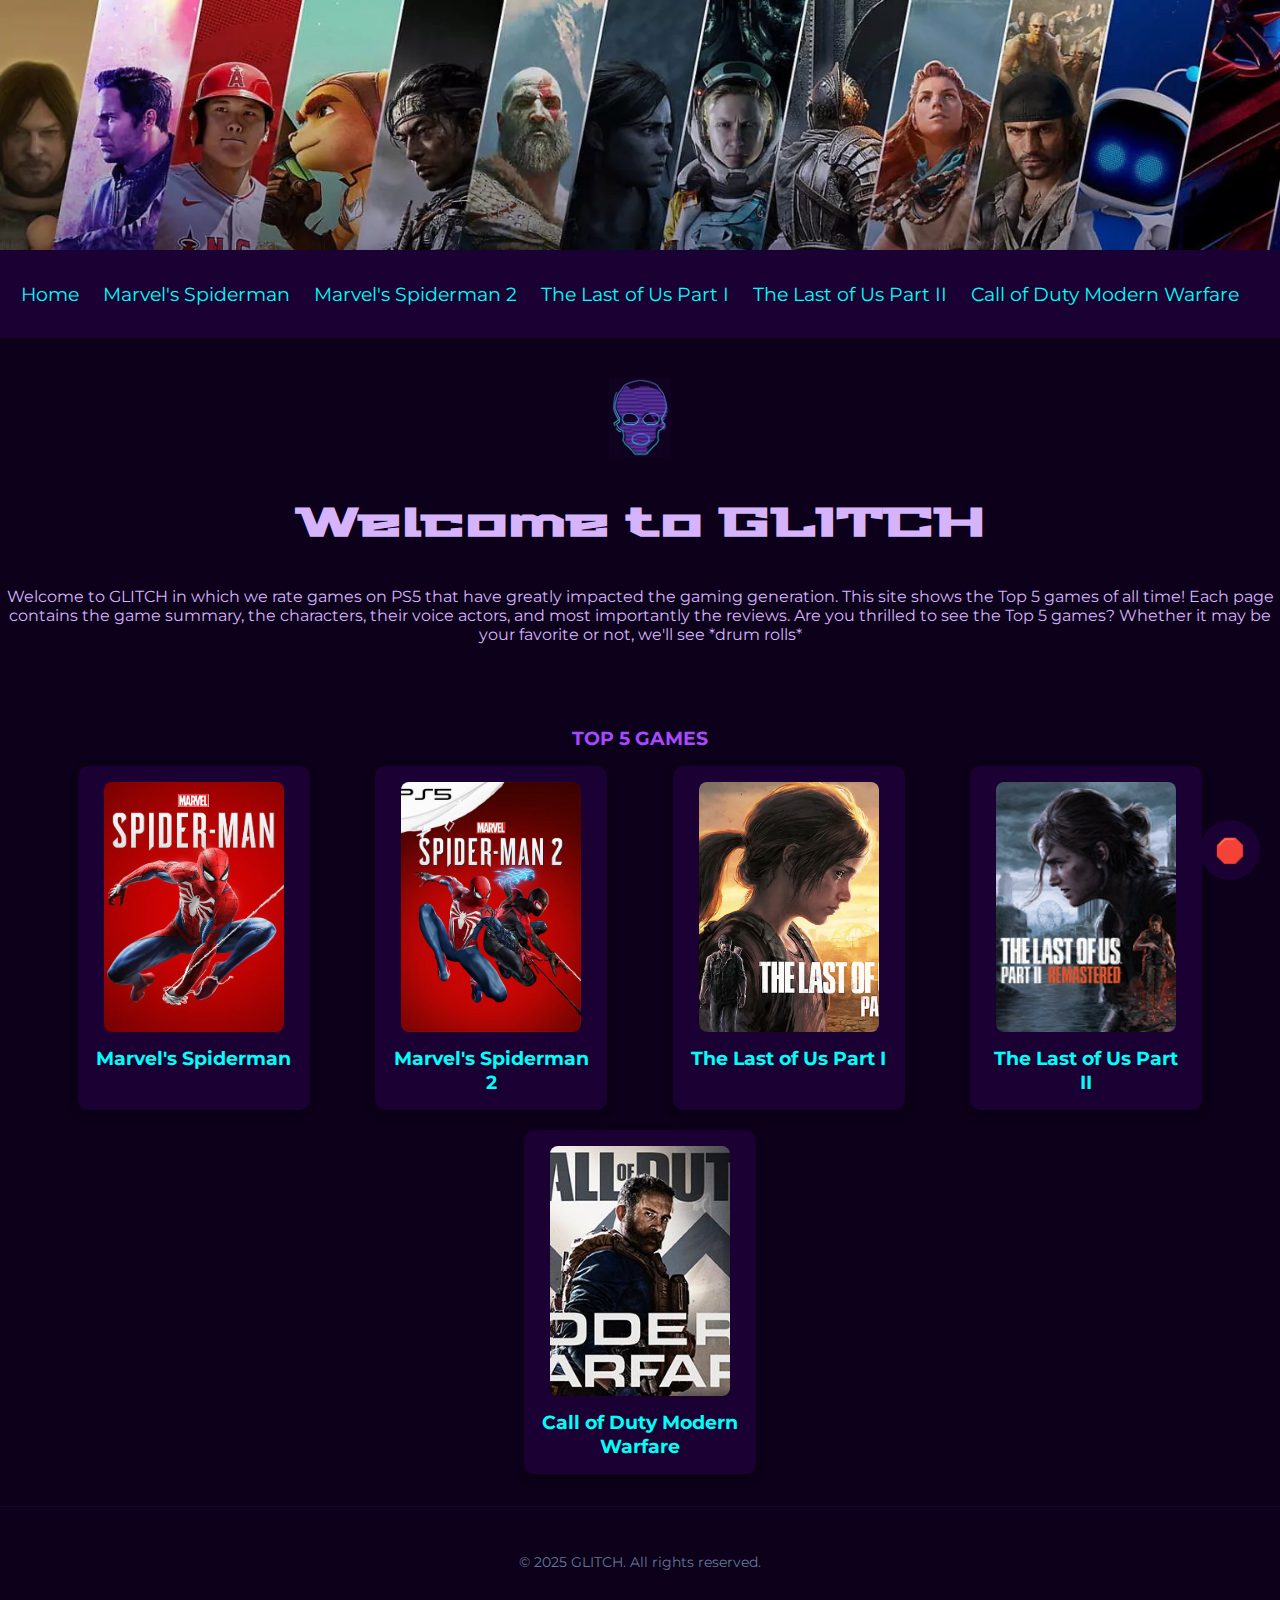
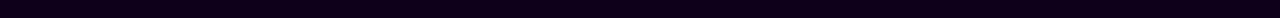
<file: index.html>
<!DOCTYPE html>
<html>
<head>
    <meta charset="UTF-8" />
    <link rel="stylesheet" href="A2 STYLE.css" type="text/css">
    <!-- external css file -->
    <title>Home Page</title>
    <style>
        @import url('https://fonts.googleapis.com/css2?family=Montserrat:ital,wght@0,100..900;1,100..900&display=swap');
        @import url('https://fonts.googleapis.com/css2?family=Stalinist+One&display=swap');
        /* to add a different font for the texts */
    </style>
</head>
<body>
 <header></header> 
 <audio id="bg-music" src="Love Like You - Steven Universe (music box cover).mp3" loop></audio>
 <div class ='music-toggle' onclick="toggleMusic()">
    <!-- a clickable button for the user to either play them or pause -->
    <span id = 'music-icon'>🛑</span>
 </div>

 <!-- javascript -->
<script>
    const music= document.getElementById("bg-music");
    const icon= document.getElementById("music-icon");
    // in this section, it basically finds the bg music and the play/pause icon

    window.addEventListener('load', () => {
        music.volume = 0.4;
        music.play().catch(() => {});
        //this section plays the music up to 40%, if the site blocks the autoplay thing, it will ignore the error with the .catch code
    });

    function toggleMusic() {
        // it switched between play and pause, whatever the user clicks
        if (music.paused) {
            music.play();
            icon.textContent = "🛑";
        } else {
            music.pause();
            icon.textContent = '🟢'
        
        }
    }

</script>
<!-- the navigation bar for the user to easily click on the games to view -->
 <nav>
    <ul>
        <li><a href="A2 home.html">Home</a></li>
        <li><a href="A2 SP1.html">Marvel's Spiderman</a></li>
        <li><a href="A2 SP2.html">Marvel's Spiderman 2</a></li>
        <li><a href="A2 L1.html">The Last of Us Part I</a></li>
        <li><a href="A2 L2.html">The Last of Us Part II</a></li>
        <li><a href="A2 COD.html">Call of Duty Modern Warfare</a></li>
    </ul>
 </nav>

 <section class="intro">
    <div style="text-align: center;">
        <img src="logo.png" style = "height: 80px; margin-top: 40px; margin-bottom: 0px;">
        <h2>Welcome to GLITCH</h2>
    </div>
    <p>Welcome to GLITCH in which we rate games on PS5 that have greatly impacted the gaming generation. This site shows the Top 5 games of all time! Each page contains the game summary, the characters, their voice actors, and most importantly the reviews. Are you thrilled to see the Top 5 games? Whether it may be your favorite or not, we'll see *drum rolls*</p>
 </section>

 <section class="top-games">
    <h3>TOP 5 GAMES</h3>
    <div class="game-list">
        <!-- container for the games picture, title, and once clicked it will lead you to the other site-->
        <div class="game-item">
            <a href="A2 SP1.html">
                <img src="SP1.jpg">
                <h4>Marvel's Spiderman</h4>
            </a>
        </div>

        <div class="game-item">
            <a href="A2 SP2.html">
                <img src="SP2.jpg">
                <h4>Marvel's Spiderman 2</h4>
            </a>
        </div>

        <div class="game-item">
            <a href="A2 L1.html">
                <img src="L1.jpg">
                <h4>The Last of Us Part I</h4>
            </a>
        </div>

        <div class="game-item">
            <a href="A2 L2.html">
                <img src="L2.jpg">
                <h4>The Last of Us Part II</h4>
            </a>
        </div>

        <div class="game-item">
            <a href="A2 COD.html">
                <img src="COD.jpg">
                <h4>Call of Duty Modern Warfare</h4>
            </a>
        </div>
    </div>
 </section>


 <!-- for the copyright -->
 <footer>
    <p>&copy; 2025 GLITCH. All rights reserved.</p>
 </footer>
</body>
</html>
</file>
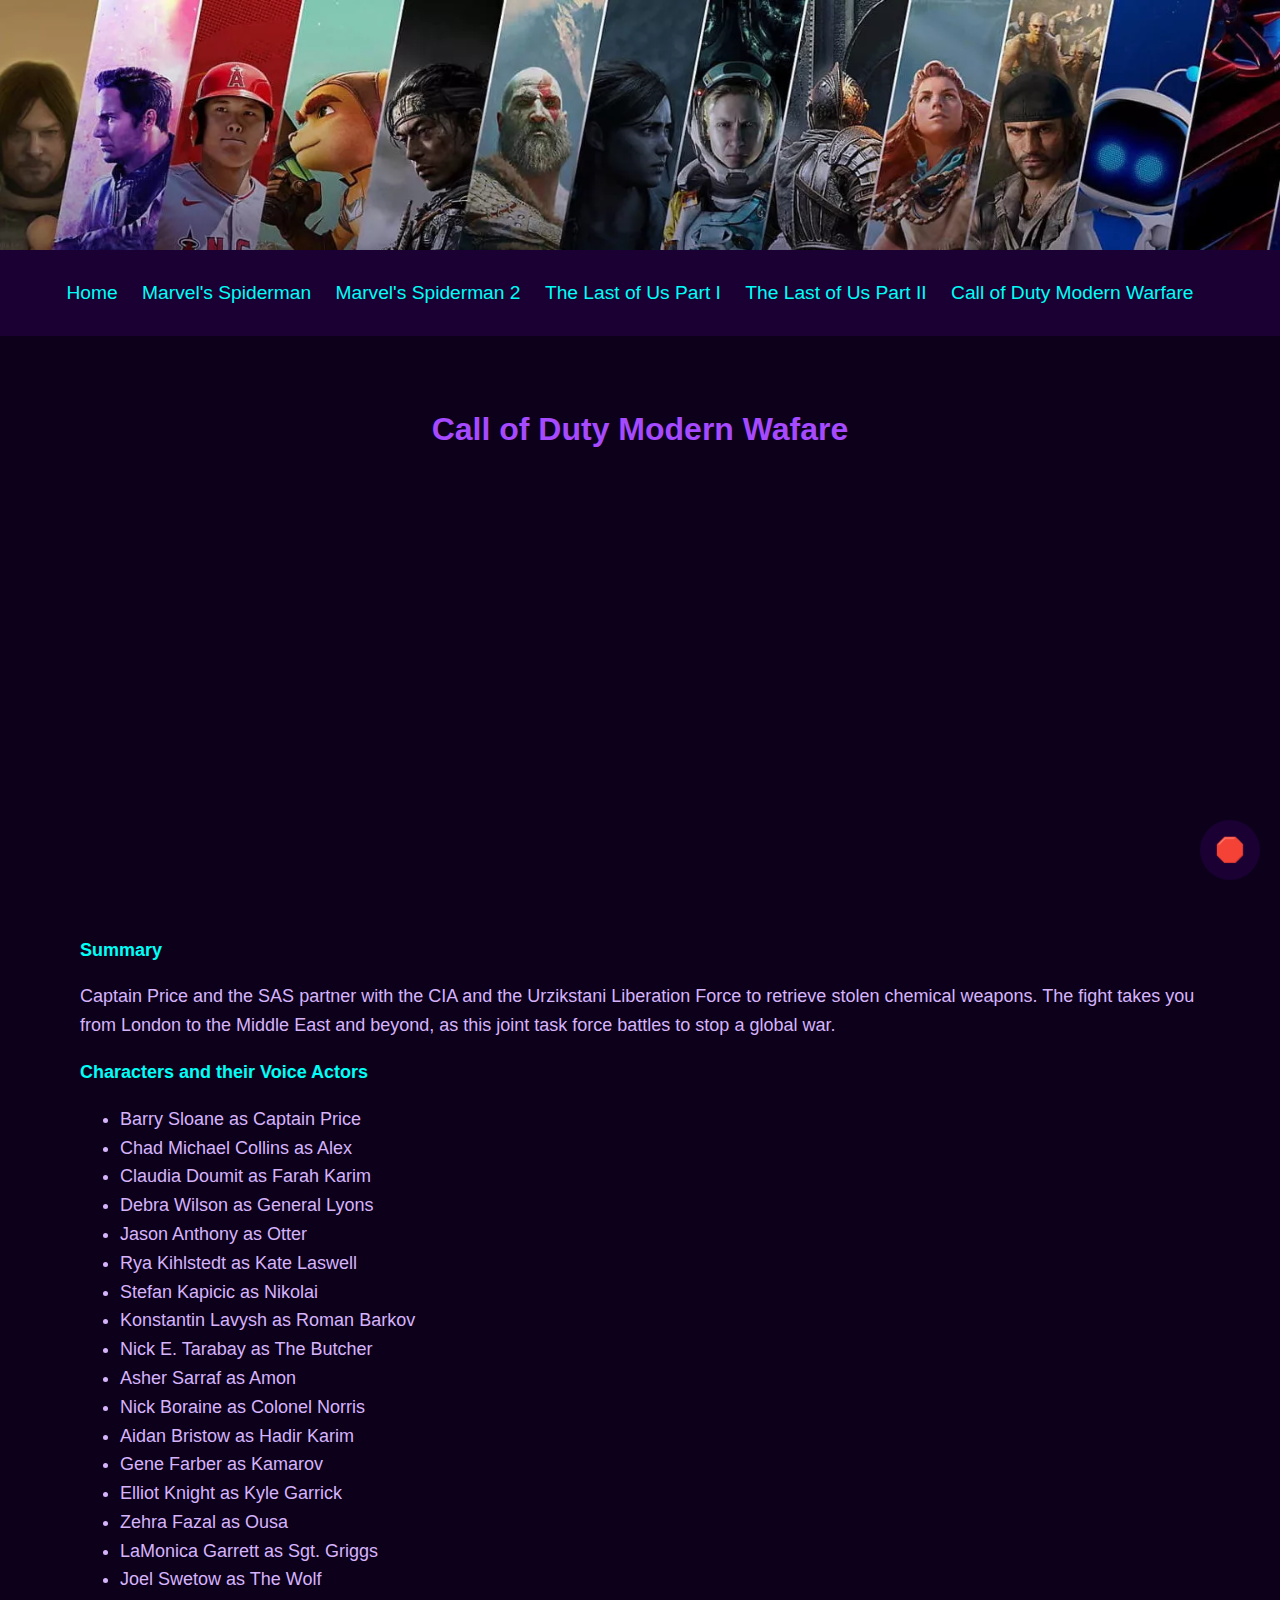
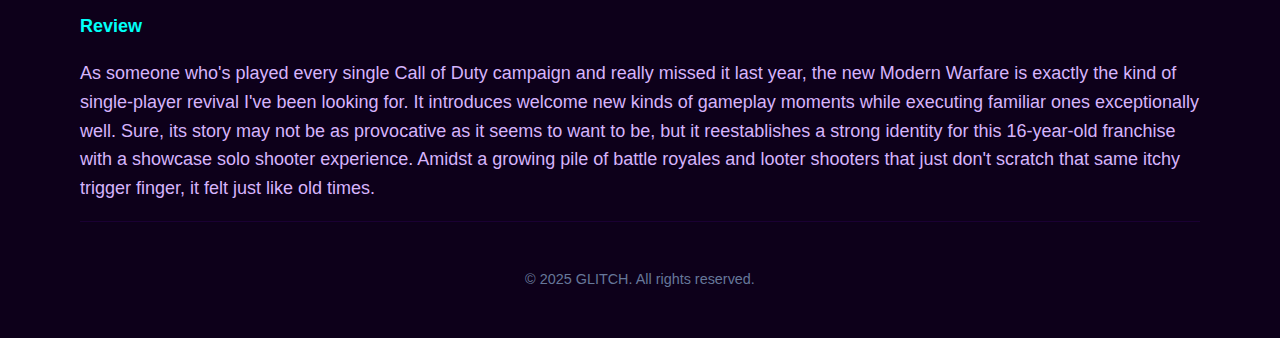
<file: A2 COD.html>
<!DOCTYPE html>
<html>
<head>
    <meta charset="UTF-8" />
    <link rel="stylesheet" href="A2 STYLE.css" type="text/css">
    <!-- external css file -->
    <title>Call of Duty Modern Warfare</title>
</head>
<body>
    <header></header>

    <audio id="bg-music" src="Love Like You - Steven Universe (music box cover).mp3" loop></audio>
 <div class ='music-toggle' onclick="toggleMusic()">
    <span id = 'music-icon'>🛑</span>
 </div>

<script>
    const music= document.getElementById("bg-music");
    const icon= document.getElementById("music-icon");
    // in this section, it basically finds the bg music and the play/pause icon

    window.addEventListener('load', () => {
        music.volume = 0.4;
        music.play().catch(() => {});
        //this section plays the music up to 40%, if the site blocks the autoplay thing, it will ignore the error with the .catch code
    });

    function toggleMusic() {
        // it switched between play and pause, whatever the user clicks
        if (music.paused) {
            music.play();
            icon.textContent = "🛑";
        } else {
            music.pause();
            icon.textContent = '🟢'
        
        }
    }

</script>

 <nav>
    <ul>
        <li><a href="A2 home.html">Home</a></li>
        <li><a href="A2 SP1.html">Marvel's Spiderman</a></li>
        <li><a href="A2 SP2.html">Marvel's Spiderman 2</a></li>
        <li><a href="A2 L1.html">The Last of Us Part I</a></li>
        <li><a href="A2 L2.html">The Last of Us Part II</a></li>
        <li><a href="A2 COD.html">Call of Duty Modern Warfare</a></li>
    </ul>
 </nav>


 <section class="game-review">
    <h2 class="game-title">Call of Duty Modern Wafare</h2>
    <div class="video-container">
        <iframe src="https://www.youtube.com/embed/bH1lHCirCGI" allowfullscreen></iframe>
    </div>
 </section>

 <div class="game-content">
     <p class="onli-sub"><strong>Summary</strong></p>
     <p>Captain Price and the SAS partner with the CIA and the Urzikstani Liberation Force to retrieve stolen chemical weapons. The fight takes you from London to the Middle East and beyond, as this joint task force battles to stop a global war.</p>

    <p class="onli-sub"><strong>Characters and their Voice Actors</strong></p>
    <!-- this section showcases the bulleted list of all the characters and voice actors -->
     <ul>
         <li>Barry Sloane as Captain Price</li>
         <li>Chad Michael Collins as Alex</li>
         <li>Claudia Doumit as Farah Karim</li>
         <li>Debra Wilson as General Lyons</li>
         <li>Jason Anthony as Otter</li>
         <li>Rya Kihlstedt as Kate Laswell</li>
         <li>Stefan Kapicic as Nikolai</li>
         <li>Konstantin Lavysh as Roman Barkov</li>
         <li>Nick E. Tarabay as The Butcher</li>
         <li>Asher Sarraf as Amon</li>
         <li>Nick Boraine as Colonel Norris</li>
         <li>Aidan Bristow as Hadir Karim</li>
         <li>Gene Farber as Kamarov</li>
         <li>Elliot Knight as Kyle Garrick</li>
         <li>Zehra Fazal as Ousa</li>
         <li>LaMonica Garrett as Sgt. Griggs</li>
         <li>Joel Swetow as The Wolf</li>
      </ul>

   

     <p class="onli-sub"><strong>Review</strong></p>
     <p>As someone who's played every single Call of Duty campaign and really missed it last year, the new Modern Warfare is exactly the kind of single-player revival I've been looking for. It introduces welcome new kinds of gameplay moments while executing familiar ones exceptionally well. Sure, its story may not be as provocative as it seems to want to be, but it reestablishes a strong identity for this 16-year-old franchise with a showcase solo shooter experience. Amidst a growing pile of battle royales and looter shooters that just don't scratch that same itchy trigger finger, it felt just like old times.</p>
</section>


 <footer>
    <p>&copy; 2025 GLITCH. All rights reserved.</p>
 </footer>
</body>
</html>
</file>
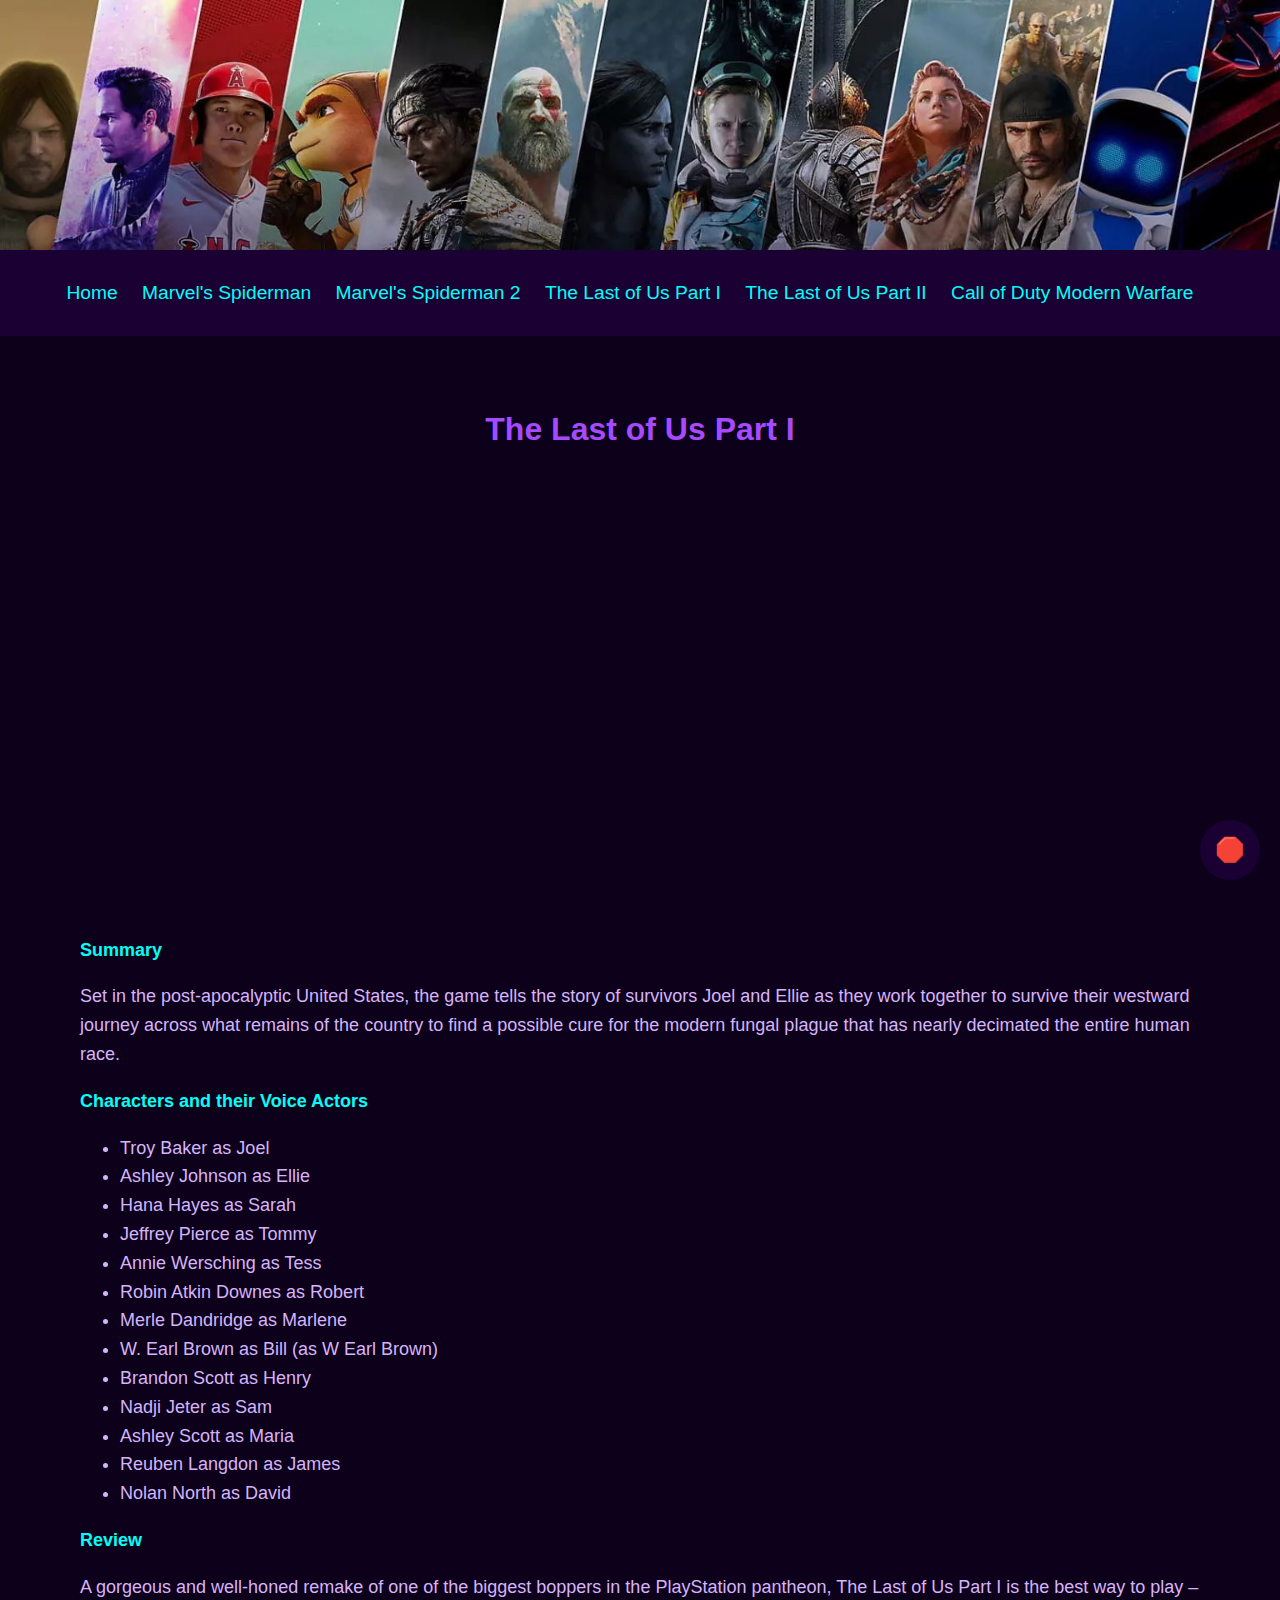
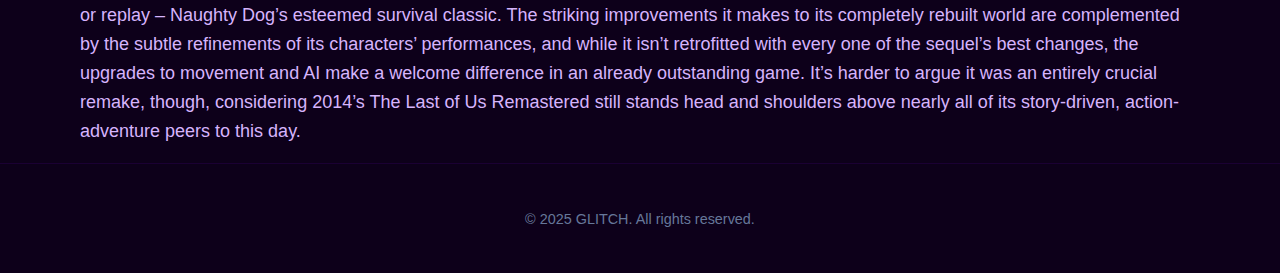
<file: A2 L1.html>
<!DOCTYPE html>
<html>
<head>
    <meta charset="UTF-8" />
    <link rel="stylesheet" href="A2 STYLE.css" type="text/css">
    <!-- external css file -->
    <title>The Last of Us Part I</title>
</head>
<body>
    <header></header>

    <audio id="bg-music" src="Love Like You - Steven Universe (music box cover).mp3" loop></audio>
 <div class ='music-toggle' onclick="toggleMusic()">
    <span id = 'music-icon'>🛑</span>
 </div>

<script>
    const music= document.getElementById("bg-music");
    const icon= document.getElementById("music-icon");
    // in this section, it basically finds the bg music and the play/pause icon

    window.addEventListener('load', () => {
        music.volume = 0.4;
        music.play().catch(() => {});
        //this section plays the music up to 40%, if the site blocks the autoplay thing, it will ignore the error with the .catch code
    });

    function toggleMusic() {
        // it switched between play and pause, whatever the user clicks
        if (music.paused) {
            music.play();
            icon.textContent = "🛑";
        } else {
            music.pause();
            icon.textContent = '🟢'
        
        }
    }

</script>

 <nav>
    <ul>
        <li><a href="A2 home.html">Home</a></li>
        <li><a href="A2 SP1.html">Marvel's Spiderman</a></li>
        <li><a href="A2 SP2.html">Marvel's Spiderman 2</a></li>
        <li><a href="A2 L1.html">The Last of Us Part I</a></li>
        <li><a href="A2 L2.html">The Last of Us Part II</a></li>
        <li><a href="A2 COD.html">Call of Duty Modern Warfare</a></li>
    </ul>
 </nav>

 <section class="game-review">
    <h2 class="game-title">The Last of Us Part I</h2>
    <div class="video-container">
        <iframe src="https://www.youtube.com/embed/WxjeV10H1F0" allowfullscreen></iframe>
    </div>
 </section>

 <div class="game-content">
     <p class="onli-sub"><strong>Summary</strong></p>
     <p>Set in the post-apocalyptic United States, the game tells the story of survivors Joel and Ellie as they work together to survive their westward journey across what remains of the country to find a possible cure for the modern fungal plague that has nearly decimated the entire human race.</p>

     <p class="onli-sub"><strong>Characters and their Voice Actors</strong></p>
     <!-- this section showcases the bulleted list of all the characters and voice actors -->
     <ul>
         <li>Troy Baker as Joel</li>
         <li>Ashley Johnson as Ellie</li>
         <li>Hana Hayes as Sarah</li>
         <li>Jeffrey Pierce as Tommy</li>
         <li>Annie Wersching as Tess</li>
         <li>Robin Atkin Downes as Robert</li>
         <li>Merle Dandridge as Marlene</li>
         <li>W. Earl Brown as Bill (as W Earl Brown)</li>
         <li>Brandon Scott as Henry</li>
         <li>Nadji Jeter as Sam</li>
         <li>Ashley Scott as Maria</li>
         <li>Reuben Langdon as James</li>
         <li>Nolan North as David</li>
      </ul>

    

     <p class="onli-sub"><strong>Review</strong></p>
     <p>A gorgeous and well-honed remake of one of the biggest boppers in the PlayStation pantheon, The Last of Us Part I is the best way to play – or replay – Naughty Dog’s esteemed survival classic. The striking improvements it makes to its completely rebuilt world are complemented by the subtle refinements of its characters’ performances, and while it isn’t retrofitted with every one of the sequel’s best changes, the upgrades to movement and AI make a welcome difference in an already outstanding game. It’s harder to argue it was an entirely crucial remake, though, considering 2014’s The Last of Us Remastered still stands head and shoulders above nearly all of its story-driven, action-adventure peers to this day.</p>
 </div>
</section>


 <footer>
    <p>&copy; 2025 GLITCH. All rights reserved.</p>
 </footer>
</body>
</html>
</file>
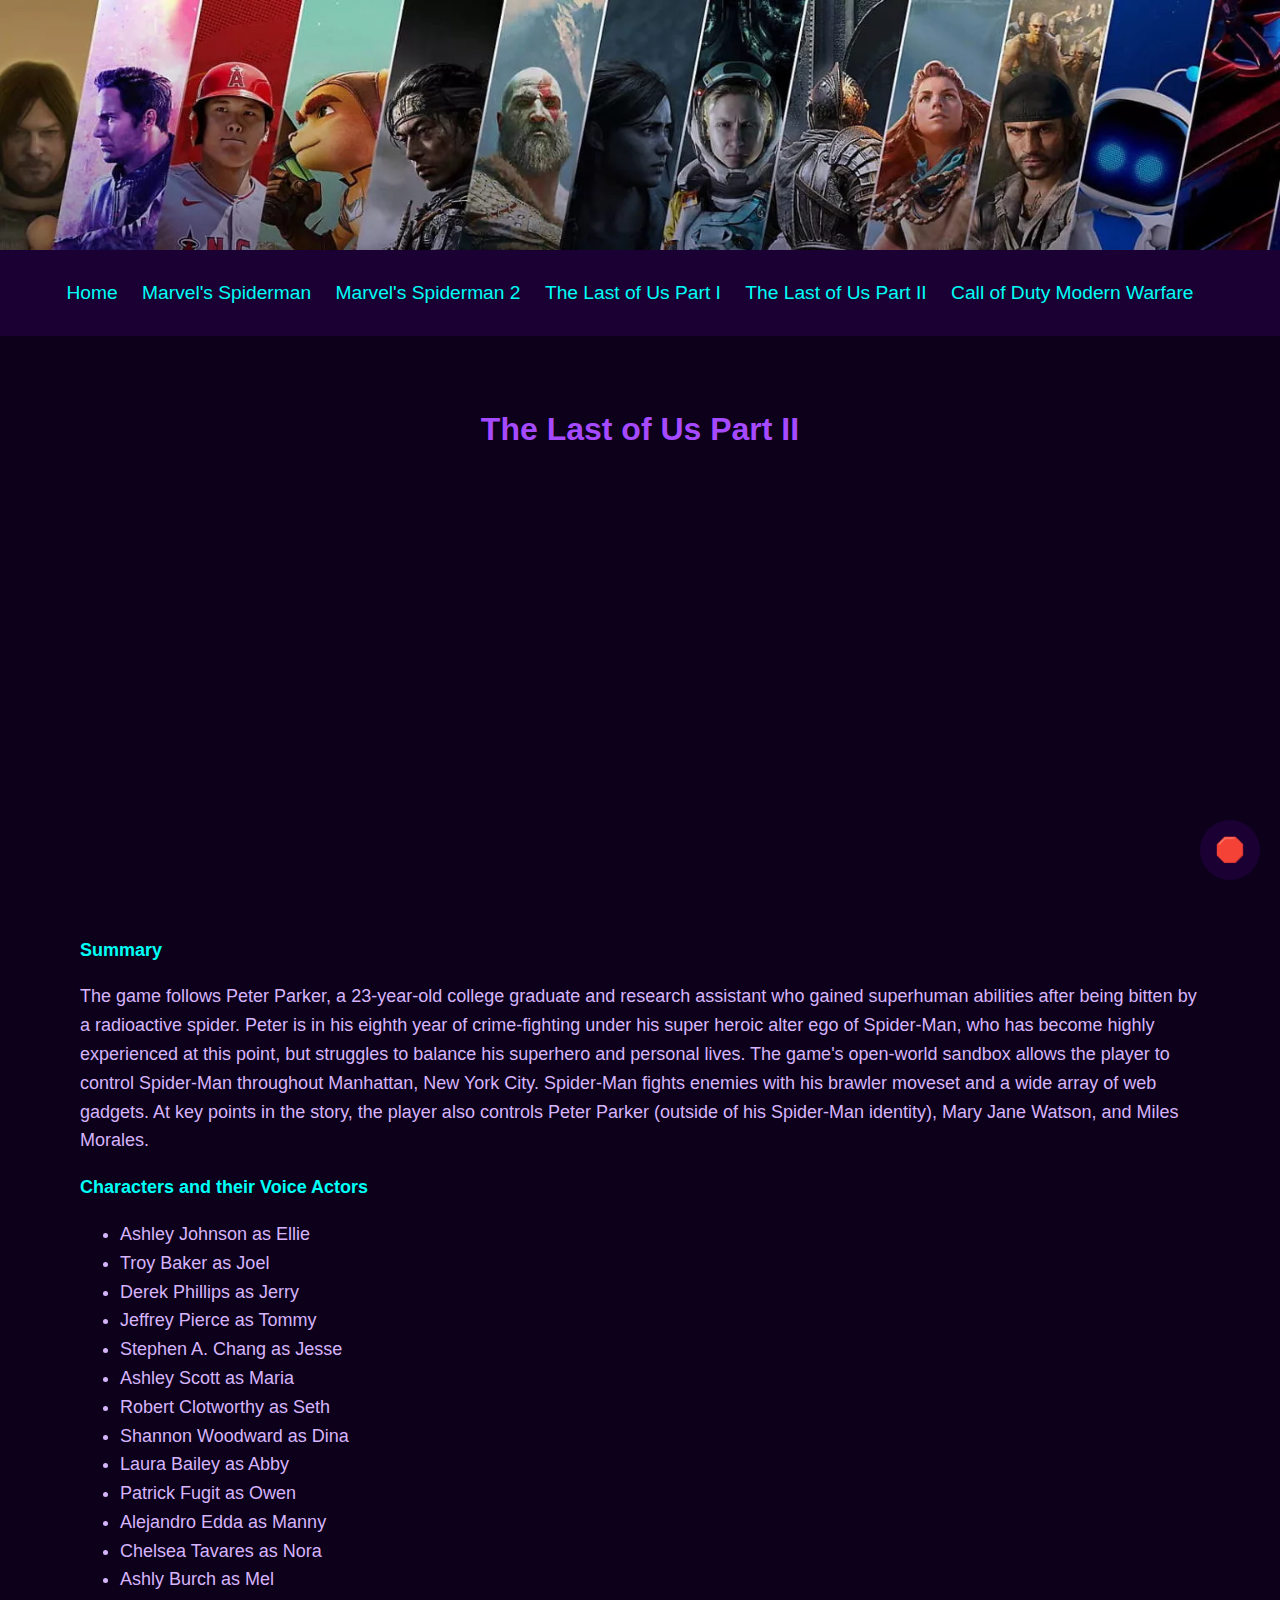
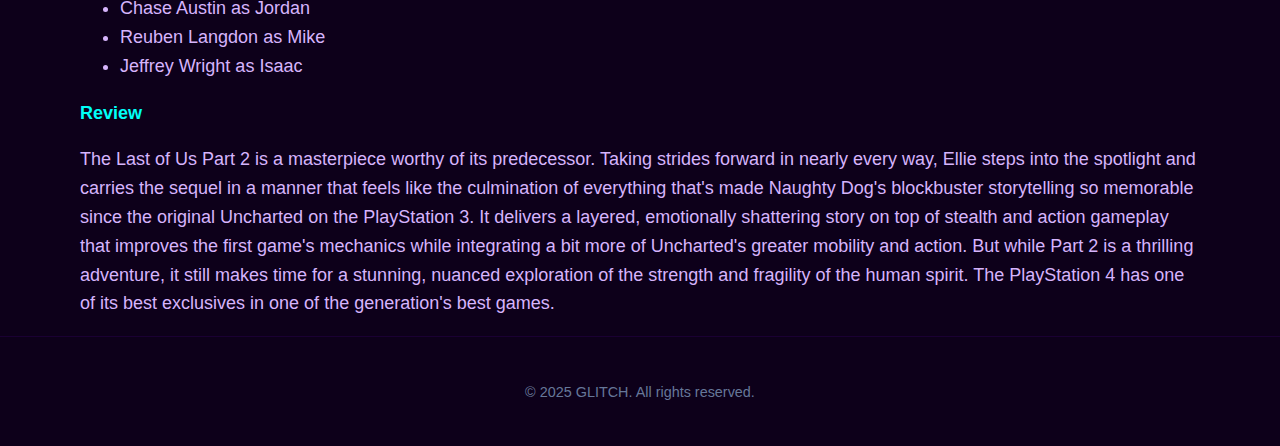
<file: A2 L2.html>
<!DOCTYPE html>
<html>
<head>
    <meta charset="UTF-8" />
    <link rel="stylesheet" href="A2 STYLE.css" type="text/css">
    <!-- external css file -->
    <title>The Last of Us Part II</title>
</head>
<body>
    <header></header>
  <audio id="bg-music" src="Love Like You - Steven Universe (music box cover).mp3" loop></audio>
 <div class ='music-toggle' onclick="toggleMusic()">
    <!-- a clickable button for the user to either play them or pause -->
    <span id = 'music-icon'>🛑</span>
 </div>


  <!-- javascript -->
<script>
    const music= document.getElementById("bg-music");
    const icon= document.getElementById("music-icon");
    // in this section, it basically finds the bg music and the play/pause icon

    window.addEventListener('load', () => {
        music.volume = 0.4;
        music.play().catch(() => {});
        //this section plays the music up to 40%, if the site blocks the autoplay thing, it will ignore the error with the .catch code
    });

    function toggleMusic() {
        // it switched between play and pause, whatever the user clicks
        if (music.paused) {
            music.play();
            icon.textContent = "🛑";
        } else {
            music.pause();
            icon.textContent = '🟢'
        
        }
    }

</script>
 <nav>
    <ul>
        <li><a href="A2 home.html">Home</a></li>
        <li><a href="A2 SP1.html">Marvel's Spiderman</a></li>
        <li><a href="A2 SP2.html">Marvel's Spiderman 2</a></li>
        <li><a href="A2 L1.html">The Last of Us Part I</a></li>
        <li><a href="A2 L2.html">The Last of Us Part II</a></li>
        <li><a href="A2 COD.html">Call of Duty Modern Warfare</a></li>
    </ul>
 </nav>


 <section class="game-review">
    <h2 class="game-title">The Last of Us Part II</h2>
    <div class="video-container">
        <iframe src="https://www.youtube.com/embed/vhII1qlcZ4E" allowfullscreen></iframe>
    </div>
 </section>

 <div class="game-content">
     <p class="onli-sub"><strong>Summary</strong></p>
     <p>The game follows Peter Parker, a 23-year-old college graduate and research assistant who gained superhuman abilities after being bitten by a radioactive spider. Peter is in his eighth year of crime-fighting under his super heroic alter ego of Spider-Man, who has become highly experienced at this point, but struggles to balance his superhero and personal lives. The game's open-world sandbox allows the player to control Spider-Man throughout Manhattan, New York City. Spider-Man fights enemies with his brawler moveset and a wide array of web gadgets. At key points in the story, the player also controls Peter Parker (outside of his Spider-Man identity), Mary Jane Watson, and Miles Morales.</p>

     <p class="onli-sub"><strong>Characters and their Voice Actors</strong></p>
     <!-- this section showcases the bulleted list of all the characters and voice actors -->
     <ul>
         <li>Ashley Johnson as Ellie</li>
         <li>Troy Baker as Joel</li>
         <li>Derek Phillips as Jerry</li>
         <li>Jeffrey Pierce as Tommy</li>
         <li>Stephen A. Chang as Jesse</li>
         <li>Ashley Scott as Maria</li>
         <li>Robert Clotworthy as Seth</li>
         <li>Shannon Woodward as Dina</li>
         <li>Laura Bailey as Abby</li>
         <li>Patrick Fugit as Owen</li>
         <li>Alejandro Edda as Manny</li>
         <li>Chelsea Tavares as Nora</li>
         <li>Ashly Burch as Mel</li>
         <li>Chase Austin as Jordan</li>
         <li>Reuben Langdon as Mike</li>
         <li>Jeffrey Wright as Isaac</li>
      </ul>

    
     <p class="onli-sub"><strong>Review</strong></p>
     <p>The Last of Us Part 2 is a masterpiece worthy of its predecessor. Taking strides forward in nearly every way, Ellie steps into the spotlight and carries the sequel in a manner that feels like the culmination of everything that's made Naughty Dog's blockbuster storytelling so memorable since the original Uncharted on the PlayStation 3. It delivers a layered, emotionally shattering story on top of stealth and action gameplay that improves the first game's mechanics while integrating a bit more of Uncharted's greater mobility and action. But while Part 2 is a thrilling adventure, it still makes time for a stunning, nuanced exploration of the strength and fragility of the human spirit. The PlayStation 4 has one of its best exclusives in one of the generation's best games.</p>
 </div>
</section>


 <footer>
    <p>&copy; 2025 GLITCH. All rights reserved.</p>
 </footer>
</body>
</html>
</file>
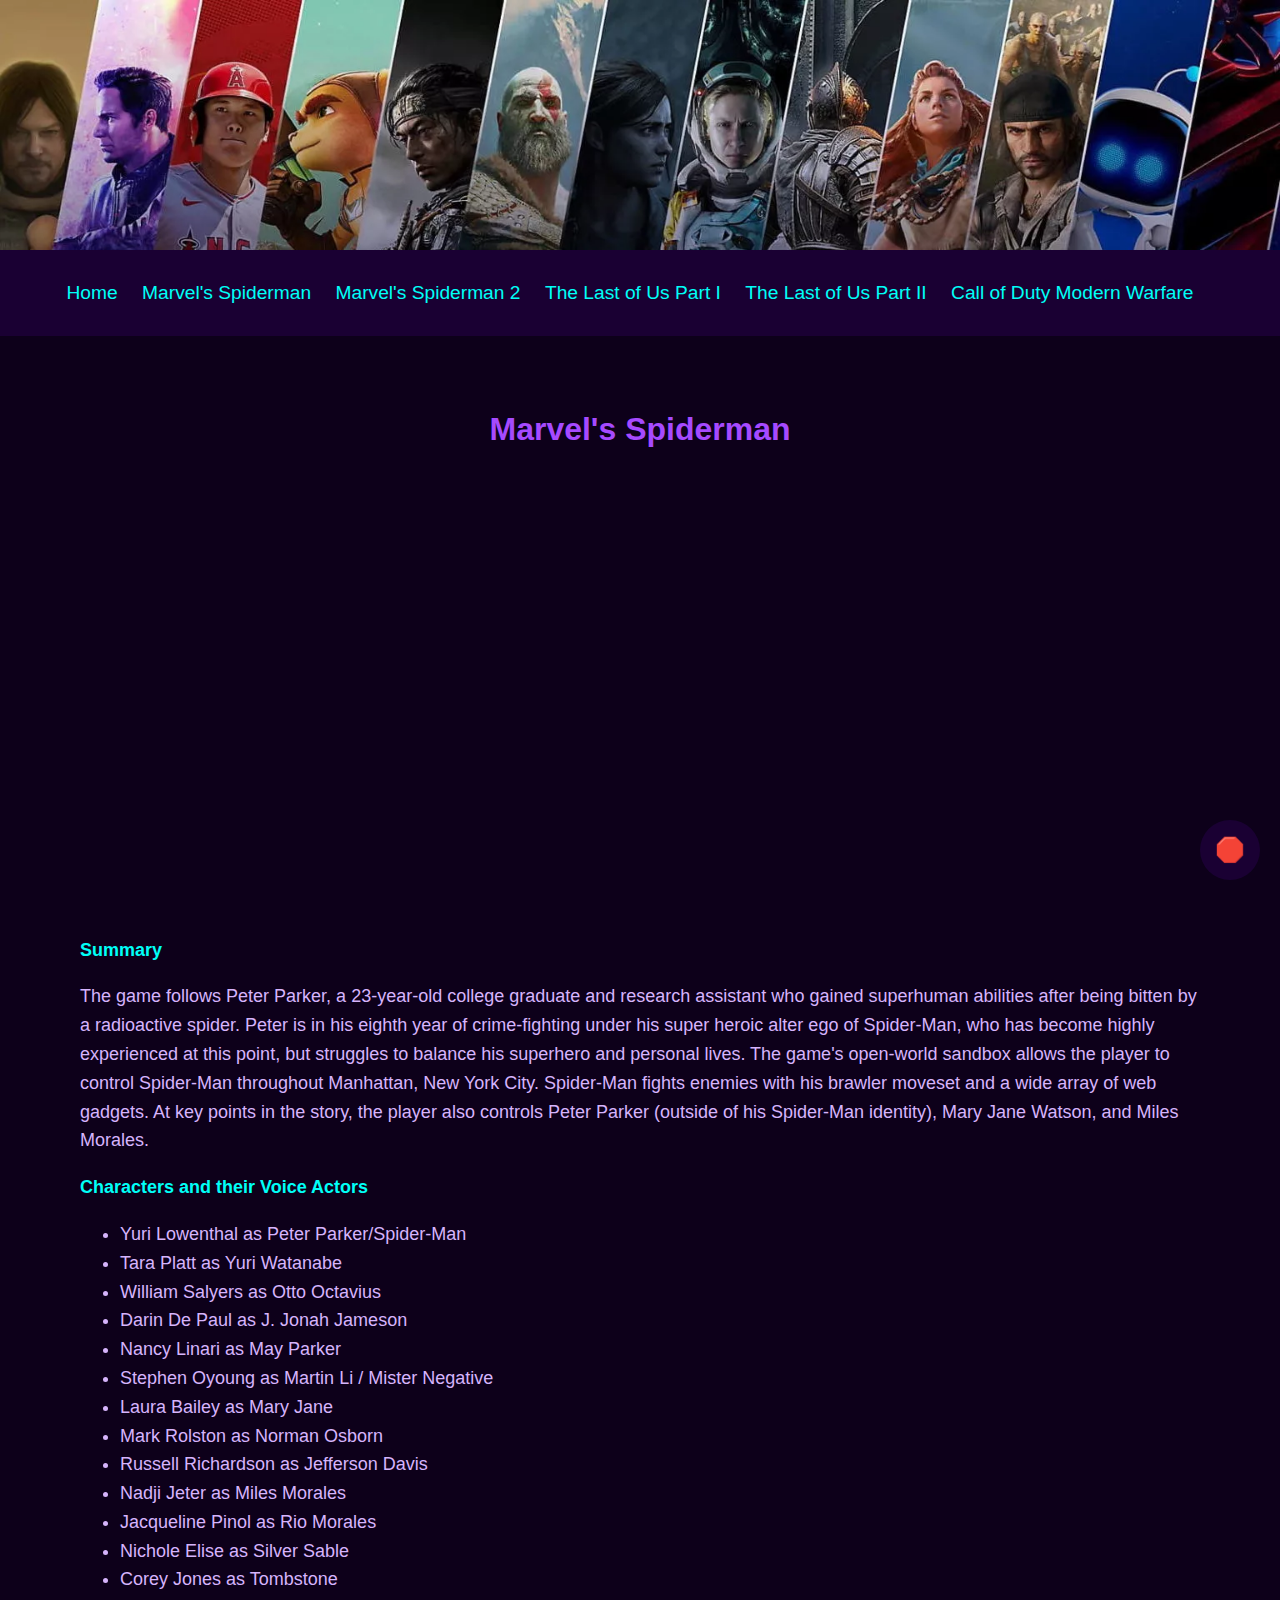
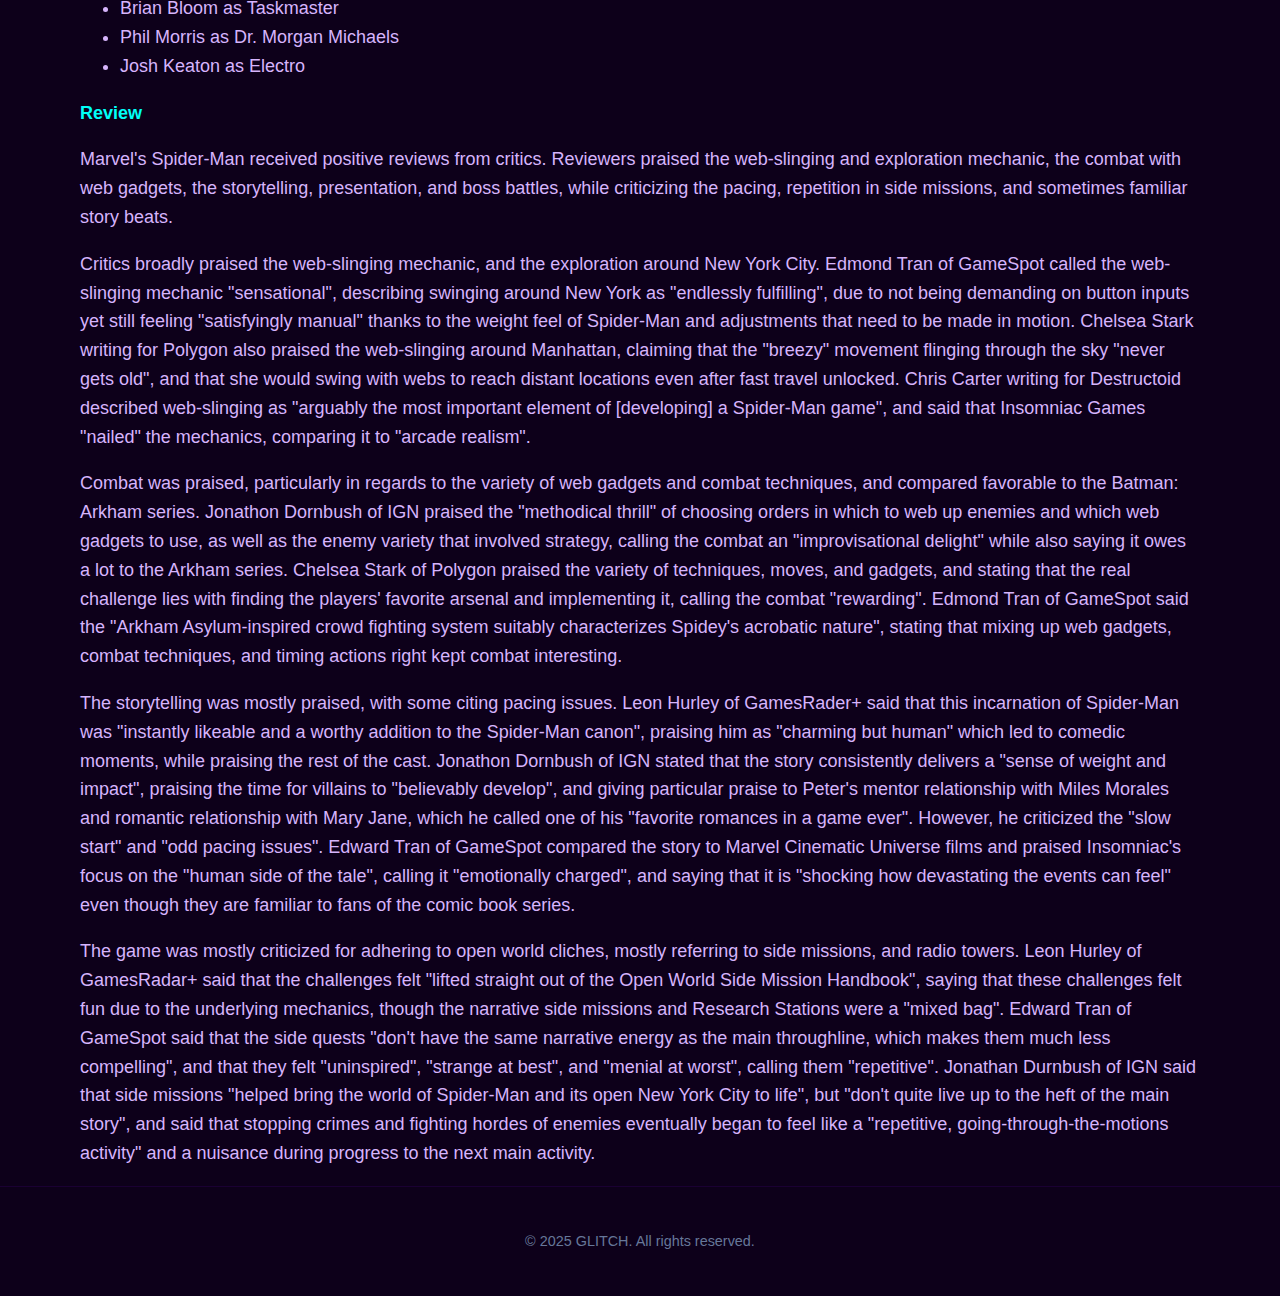
<file: A2 SP1.html>
<!DOCTYPE html>
<html>
<head>
    <meta charset="UTF-8" />
    <link rel="stylesheet" href="A2 STYLE.css" type="text/css">
    <!-- external css file -->
    <title>Marvel's Spiderman</title>
</head>
<body>
    <header></header>

 <audio id="bg-music" src="Love Like You - Steven Universe (music box cover).mp3" loop></audio>
 <div class ='music-toggle' onclick="toggleMusic()">
    <!-- a clickable button for the user to either play them or pause -->
    <span id = 'music-icon'>🛑</span>
 </div>

 <!-- javascript -->
<script>
    const music= document.getElementById("bg-music");
    const icon= document.getElementById("music-icon");
    // in this section, it basically finds the bg music and the play/pause icon

    window.addEventListener('load', () => {
        music.volume = 0.4;
        music.play().catch(() => {});
        //this section plays the music up to 40%, if the site blocks the autoplay thing, it will ignore the error with the .catch code
    });

    function toggleMusic() {
        // it switched between play and pause, whatever the user clicks
        if (music.paused) {
            music.play();
            icon.textContent = "🛑";
        } else {
            music.pause();
            icon.textContent = '🟢'
        
        }
    }

</script>

 <nav>
    <ul>
        <li><a href="A2 home.html">Home</a></li>
        <li><a href="A2 SP1.html">Marvel's Spiderman</a></li>
        <li><a href="A2 SP2.html">Marvel's Spiderman 2</a></li>
        <li><a href="A2 L1.html">The Last of Us Part I</a></li>
        <li><a href="A2 L2.html">The Last of Us Part II</a></li>
        <li><a href="A2 COD.html">Call of Duty Modern Warfare</a></li>
    </ul>
 </nav>

 <section class="game-review">
    <h2 class="game-title">Marvel's Spiderman</h2>
    <div class="video-container">
        <iframe src="https://www.youtube.com/embed/Pq02p3z3X2k" allowfullscreen></iframe>
    </div>
 </section>

 <div class="game-content">
     <p class="onli-sub"><strong>Summary</strong></p>
     <p>The game follows Peter Parker, a 23-year-old college graduate and research assistant who gained superhuman abilities after being bitten by a radioactive spider. Peter is in his eighth year of crime-fighting under his super heroic alter ego of Spider-Man, who has become highly experienced at this point, but struggles to balance his superhero and personal lives. The game's open-world sandbox allows the player to control Spider-Man throughout Manhattan, New York City. Spider-Man fights enemies with his brawler moveset and a wide array of web gadgets. At key points in the story, the player also controls Peter Parker (outside of his Spider-Man identity), Mary Jane Watson, and Miles Morales.</p>

     <p class="onli-sub"><strong>Characters and their Voice Actors</strong></p> 
     <!-- this section showcases the bulleted list of all the characters and voice actors -->
     <ul>
         <li>Yuri Lowenthal as Peter Parker/Spider-Man</li>
         <li>Tara Platt as Yuri Watanabe</li>
         <li>William Salyers as Otto Octavius</li>
         <li>Darin De Paul as J. Jonah Jameson</li>
         <li>Nancy Linari as May Parker</li>
         <li>Stephen Oyoung as Martin Li / Mister Negative</li>
         <li>Laura Bailey as Mary Jane</li>
         <li>Mark Rolston as Norman Osborn</li>
         <li>Russell Richardson as Jefferson Davis</li>
         <li>Nadji Jeter as Miles Morales</li>
         <li>Jacqueline Pinol as Rio Morales</li>
         <li>Nichole Elise as Silver Sable</li>
         <li>Corey Jones as Tombstone</li>
         <li>Brian Bloom as Taskmaster</li>
         <li>Phil Morris as Dr. Morgan Michaels</li>
         <li>Josh Keaton as Electro</li>
      </ul>


     <p class="onli-sub"><strong>Review</strong></p>
     <p>Marvel's Spider-Man received positive reviews from critics. Reviewers praised the web-slinging and exploration mechanic, the combat with web gadgets, the storytelling, presentation, and boss battles, while criticizing the pacing, repetition in side missions, and sometimes familiar story beats.</p>
      <p>Critics broadly praised the web-slinging mechanic, and the exploration around New York City. Edmond Tran of GameSpot called the web-slinging mechanic "sensational", describing swinging around New York as "endlessly fulfilling", due to not being demanding on button inputs yet still feeling "satisfyingly manual" thanks to the weight feel of Spider-Man and adjustments that need to be made in motion. Chelsea Stark writing for Polygon also praised the web-slinging around Manhattan, claiming that the "breezy" movement flinging through the sky "never gets old", and that she would swing with webs to reach distant locations even after fast travel unlocked. Chris Carter writing for Destructoid described web-slinging as "arguably the most important element of [developing] a Spider-Man game", and said that Insomniac Games "nailed" the mechanics, comparing it to "arcade realism".</p>
      <p>Combat was praised, particularly in regards to the variety of web gadgets and combat techniques, and compared favorable to the Batman: Arkham series. Jonathon Dornbush of IGN praised the "methodical thrill" of choosing orders in which to web up enemies and which web gadgets to use, as well as the enemy variety that involved strategy, calling the combat an "improvisational delight" while also saying it owes a lot to the Arkham series. Chelsea Stark of Polygon praised the variety of techniques, moves, and gadgets, and stating that the real challenge lies with finding the players' favorite arsenal and implementing it, calling the combat "rewarding". Edmond Tran of GameSpot said the "Arkham Asylum-inspired crowd fighting system suitably characterizes Spidey's acrobatic nature", stating that mixing up web gadgets, combat techniques, and timing actions right kept combat interesting.</p>
      <p>The storytelling was mostly praised, with some citing pacing issues. Leon Hurley of GamesRader+ said that this incarnation of Spider-Man was "instantly likeable and a worthy addition to the Spider-Man canon", praising him as "charming but human" which led to comedic moments, while praising the rest of the cast. Jonathon Dornbush of IGN stated that the story consistently delivers a "sense of weight and impact", praising the time for villains to "believably develop", and giving particular praise to Peter's mentor relationship with Miles Morales and romantic relationship with Mary Jane, which he called one of his "favorite romances in a game ever". However, he criticized the "slow start" and "odd pacing issues". Edward Tran of GameSpot compared the story to Marvel Cinematic Universe films and praised Insomniac's focus on the "human side of the tale", calling it "emotionally charged", and saying that it is "shocking how devastating the events can feel" even though they are familiar to fans of the comic book series.</p>
      <p>The game was mostly criticized for adhering to open world cliches, mostly referring to side missions, and radio towers. Leon Hurley of GamesRadar+ said that the challenges felt "lifted straight out of the Open World Side Mission Handbook", saying that these challenges felt fun due to the underlying mechanics, though the narrative side missions and Research Stations were a "mixed bag". Edward Tran of GameSpot said that the side quests "don't have the same narrative energy as the main throughline, which makes them much less compelling", and that they felt "uninspired", "strange at best", and "menial at worst", calling them "repetitive". Jonathan Durnbush of IGN said that side missions "helped bring the world of Spider-Man and its open New York City to life", but "don't quite live up to the heft of the main story", and said that stopping crimes and fighting hordes of enemies eventually began to feel like a "repetitive, going-through-the-motions activity" and a nuisance during progress to the next main activity.</p>
 </div>
</section>

<footer>
    <p>&copy; 2025 GLITCH. All rights reserved.</p>
</footer>
</body>
</html>
</file>
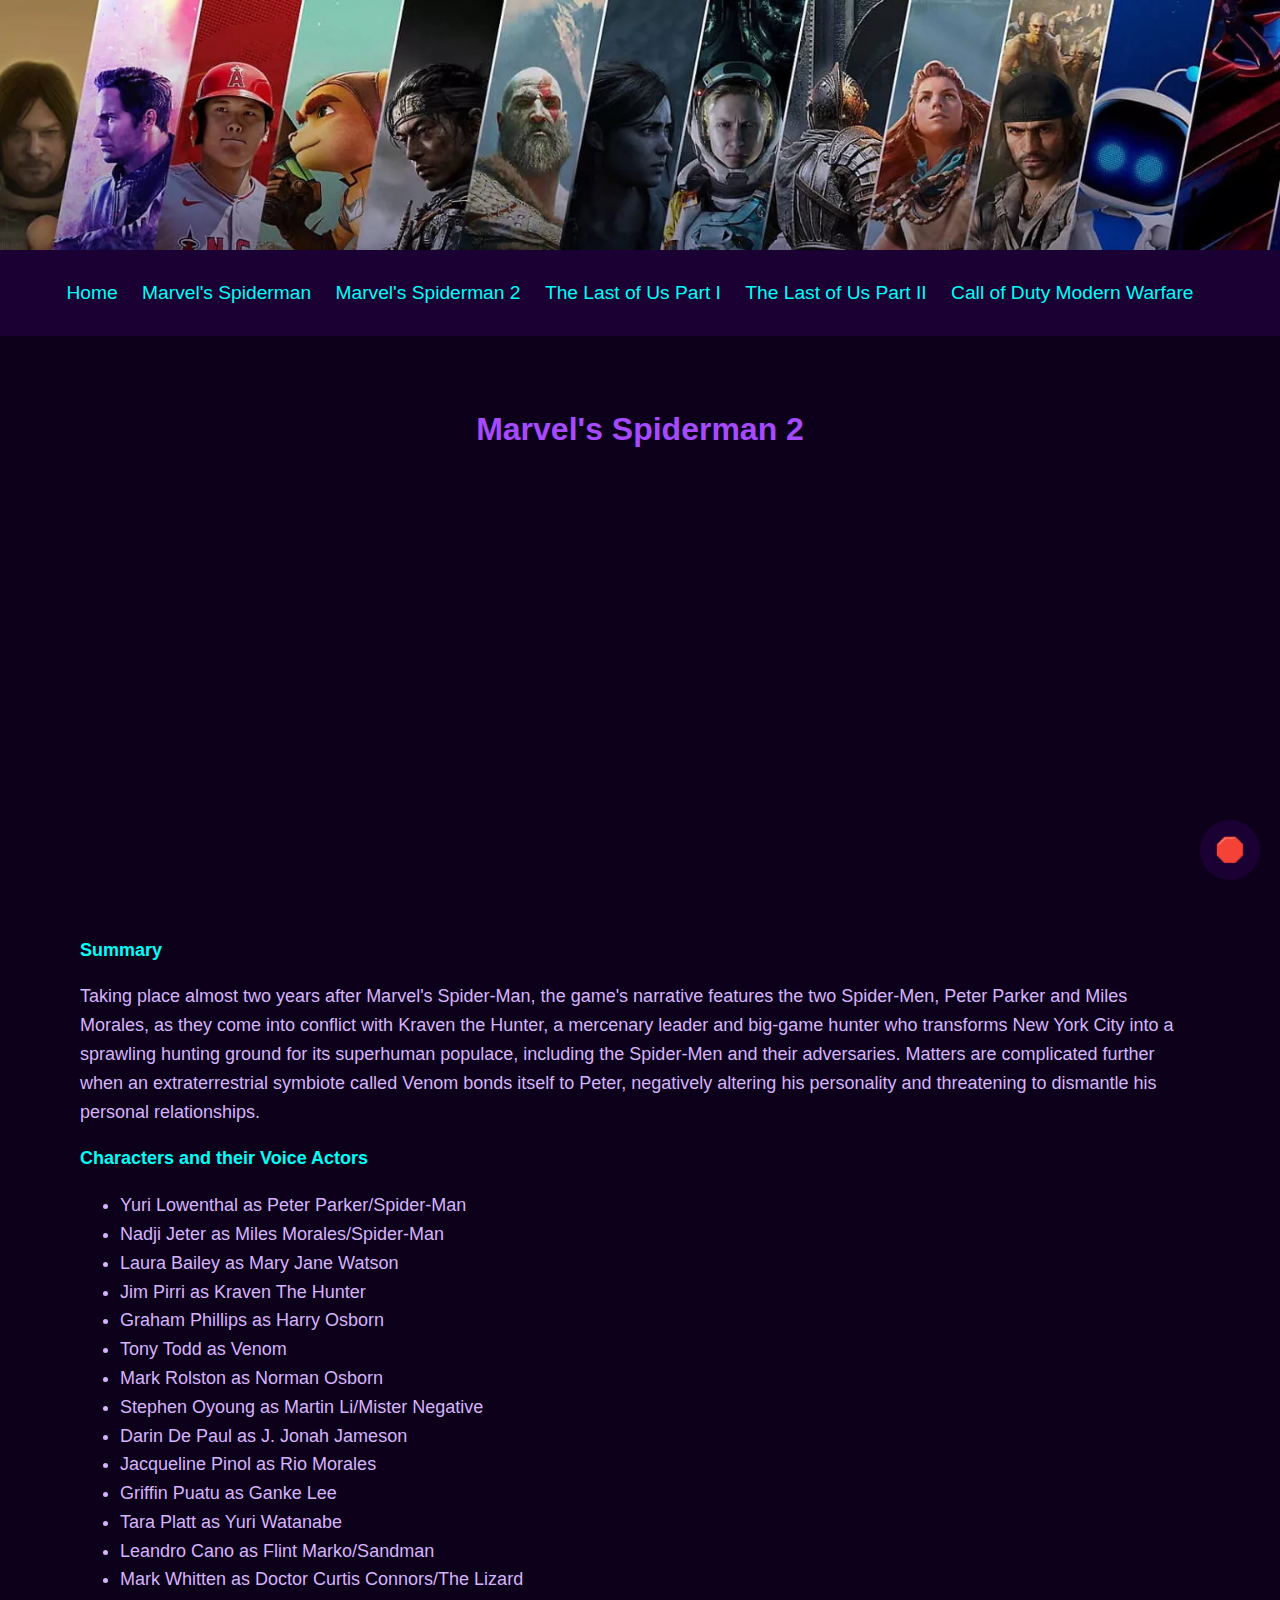
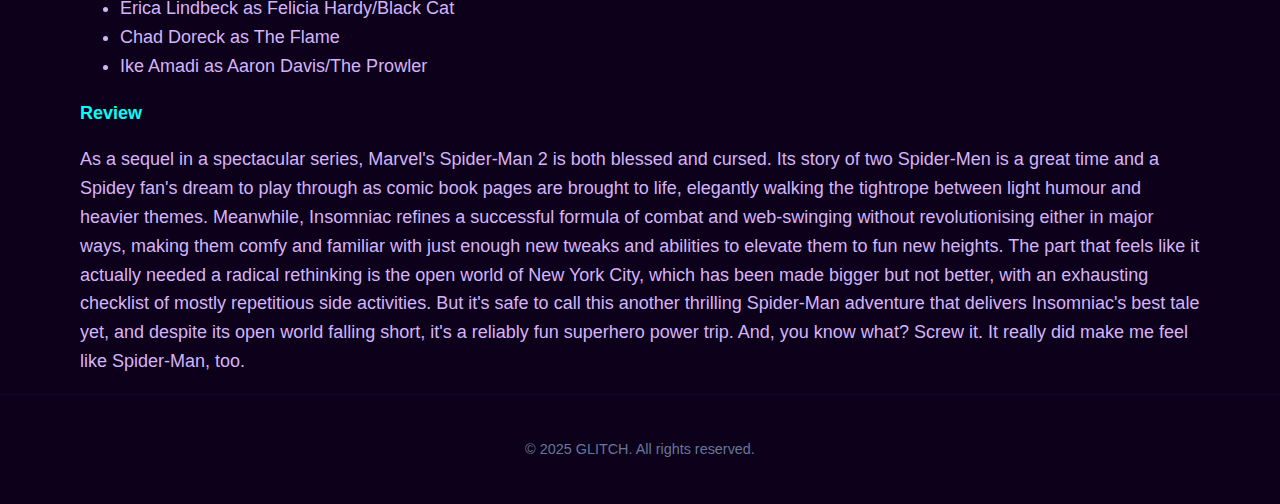
<file: A2 SP2.html>
<!DOCTYPE html>
<html>
<head>
    <meta charset="UTF-8" />
    <link rel="stylesheet" href="A2 STYLE.css" type="text/css">
    <!-- external css file -->
    <title>Marvel's Spiderman 2</title>
</head>
<body>
    <header></header>

    <audio id="bg-music" src="Love Like You - Steven Universe (music box cover).mp3" loop></audio>
 <div class ='music-toggle' onclick="toggleMusic()">
    <span id = 'music-icon'>🛑</span>
 </div>

<script>
    const music= document.getElementById("bg-music");
    const icon= document.getElementById("music-icon");
    // in this section, it basically finds the bg music and the play/pause icon

    window.addEventListener('load', () => {
        music.volume = 0.4;
        music.play().catch(() => {});
        //this section plays the music up to 40%, if the site blocks the autoplay thing, it will ignore the error with the .catch code
    });

    function toggleMusic() {
        // it switched between play and pause, whatever the user clicks
        if (music.paused) {
            music.play();
            icon.textContent = "🛑";
        } else {
            music.pause();
            icon.textContent = '🟢'
        
        }
    }

</script>
    
 <nav>
    <ul>
        <li><a href="A2 home.html">Home</a></li>
        <li><a href="A2 SP1.html">Marvel's Spiderman</a></li>
        <li><a href="A2 SP2.html">Marvel's Spiderman 2</a></li>
        <li><a href="A2 L1.html">The Last of Us Part I</a></li>
        <li><a href="A2 L2.html">The Last of Us Part II</a></li>
        <li><a href="A2 COD.html">Call of Duty Modern Warfare</a></li>
    </ul>
 </nav>

 <section class="game-review">
    <h2 class="game-title">Marvel's Spiderman 2</h2>
    <div class="video-container">
        <iframe src="https://www.youtube.com/embed/qIQ3xNqkVC4" allowfullscreen></iframe>
    </div>
 </section>

 <div class="game-content">
     <p class="onli-sub"><strong>Summary</strong></p>
     <p>Taking place almost two years after Marvel's Spider-Man, the game's narrative features the two Spider-Men, Peter Parker and Miles Morales, as they come into conflict with Kraven the Hunter, a mercenary leader and big-game hunter who transforms New York City into a sprawling hunting ground for its superhuman populace, including the Spider-Men and their adversaries. Matters are complicated further when an extraterrestrial symbiote called Venom bonds itself to Peter, negatively altering his personality and threatening to dismantle his personal relationships.</p>

     <p class="onli-sub"><strong>Characters and their Voice Actors</strong></p>
     <!-- this section showcases the bulleted list of all the characters and voice actors -->
     <ul>
         <li>Yuri Lowenthal as Peter Parker/Spider-Man</li>
         <li>Nadji Jeter as Miles Morales/Spider-Man</li>
         <li>Laura Bailey as Mary Jane Watson</li>
         <li>Jim Pirri as Kraven The Hunter</li>
         <li>Graham Phillips as Harry Osborn</li>
         <li>Tony Todd as Venom</li>
         <li>Mark Rolston as Norman Osborn</li>
         <li>Stephen Oyoung as Martin Li/Mister Negative</li>
         <li>Darin De Paul as J. Jonah Jameson</li>
         <li>Jacqueline Pinol as Rio Morales</li>
         <li>Griffin Puatu as Ganke Lee</li>
         <li>Tara Platt as Yuri Watanabe</li>
         <li>Leandro Cano as Flint Marko/Sandman</li>
         <li>Mark Whitten as Doctor Curtis Connors/The Lizard</li>
         <li>Erica Lindbeck as Felicia Hardy/Black Cat</li>
         <li>Chad Doreck as The Flame</li>
         <li>Ike Amadi as Aaron Davis/The Prowler</li>
      </ul>


     <p class="onli-sub"><strong>Review</strong></p>
     <p>As a sequel in a spectacular series, Marvel's Spider-Man 2 is both blessed and cursed. Its story of two Spider-Men is a great time and a Spidey fan's dream to play through as comic book pages are brought to life, elegantly walking the tightrope between light humour and heavier themes. Meanwhile, Insomniac refines a successful formula of combat and web-swinging without revolutionising either in major ways, making them comfy and familiar with just enough new tweaks and abilities to elevate them to fun new heights. The part that feels like it actually needed a radical rethinking is the open world of New York City, which has been made bigger but not better, with an exhausting checklist of mostly repetitious side activities. But it's safe to call this another thrilling Spider-Man adventure that delivers Insomniac's best tale yet, and despite its open world falling short, it's a reliably fun superhero power trip. And, you know what? Screw it. It really did make me feel like Spider-Man, too.</p>
 </div>
</section>


 <footer>
    <p>&copy; 2025 GLITCH. All rights reserved.</p>
 </footer>
</body>
</html>
</file>
<file: A2 STYLE.css>
body {
    background-color: #0D001A;
    color: #D6B4FC;
    font-family: 'Montserrat', sans-serif;
    margin: 0;
    padding: 0;
}

header {
    background-image: url('header.png');
    background-size: cover;
    background-position: center top;
    width: 100vw;
    height: 250px;
    box-shadow: 0 4px 10px rgba(0,255,247,0.3);
}

nav {
    background-color: #1a0033;
    padding: 1rem;
    text-align: center;
}

nav ul {
    list-style: none;
    padding: 0;
}

nav ul li {
    display: inline;
    margin-right: 20px;
}

nav ul li a {
    color: #00FFF7;
    text-decoration: none;
    font-size: 1.2rem;
    font-family: 'Montserrat', sans-serif
}

nav ul li a:hover {
    color: #A64AFF;
}

.intro {
    text-align:center;
    margin-bottom: 2rem;
}

.intro q { 
    margin: 0 auto;
    padding-left: 20px;
    padding-right: 20px;
    max-width: 80%;
    text-align: center;
}

.intro h2 {
    font-family: 'Stalinist One', sans-serif;
    text-align: center;
    font-size: 2.5rem;
    color: #D6B4FC
}

.top-games {
    text-align: center;
    padding: 2rem;
}

.top-games h3 {
    color: #A64AFF;
    margin-bottom: 1rem;
}

.game-list {
    display: flex;
    justify-content: space-evenly;
    flex-wrap: wrap;
    gap: 20px;
}

.game-item {
    background-color: #1a0033;
    padding: 1rem;
    width: 200px;
    text-align: center;
    border-radius: 10px;
    box-shadow: 0 4px 10px rgba(0,0,0,0.3);
}

.game-item img {
    width: 180px;
    height: 250px;
    object-fit: cover;
    border-radius: 8px;
    margin-bottom: 10px;
}

.game-item h4 {
    color: #00FFF7;
    font-size: 1.2rem;
    margin: 0;
}

.game-item a {
    text-decoration: none;
    color: inherit;
}

.game-item a:hover {
    color: #A64AFF;
}

footer {
    text-align: center;
    color: #667799;
    padding: 2rem;
    border-top: 1px solid #1A0033;
    font-size: 0.9rem;
    font-family: 'Montserrat', sans-serif;
}

.game-review {
    max-width: 800px;
    margin: 2rem auto;
    padding: 1rem;
    color: #D6B4FC;
}

.game-title {
    text-align: center;
    color: #A64AFF;
    font-size: 2rem;
    margin-bottom: 1rem;
    font-family: 'Montserrat', sans-serif;
}

.video-container {
    display: flex;
    justify-content: center;
    margin-bottom: 1.5rem;
}

.video-container {
    display: flex;
    justify-content: center;
    margin-bottom: 1.5rem;
}

.video-container iframe {
    width: 100%;
    max-width: 720px;
    height: 400px;
    border: none;
}

.game-content {
    font-family: 'Montserrat', sans-serif;
    font-size: 18px;
    line-height: 1.6;
    color: #D6B4FC;
    margin-left: 5rem;
    margin-right: 5rem;
    
}

.game-review, .game-content, .game-title {
    font-family: 'Montserrat', sans-serif;
}

nav ul li a {
    font-family: 'Montserrat', sans-serif
}

footer {
    font-family: 'Montserrat', sans-serif;
}

.top-games {
    text-align: center;
    padding: 2rem;
}

.onli-sub {
    color: #00FFF7;
}

.music-toggle {
    position: fixed;
    bottom: 20px;
    right: 20px;
    background-color: #1A0033;
    color: #00fff7;
    border-radius: 50%;
    width: 60px;
    height: 60px;
    display: flex;
    justify-content: center;
    align-items: center;
    font-size: 1.5rem;
    box-shadow: 0 4px 10px rgba (0,255, 247, 0.4);
    cursor: pointer;
    z-index: 1000;
    transition: background-color 0.3 ease;
}

.music-toggle:hover {
    background-color: #29004d
}
</file>
